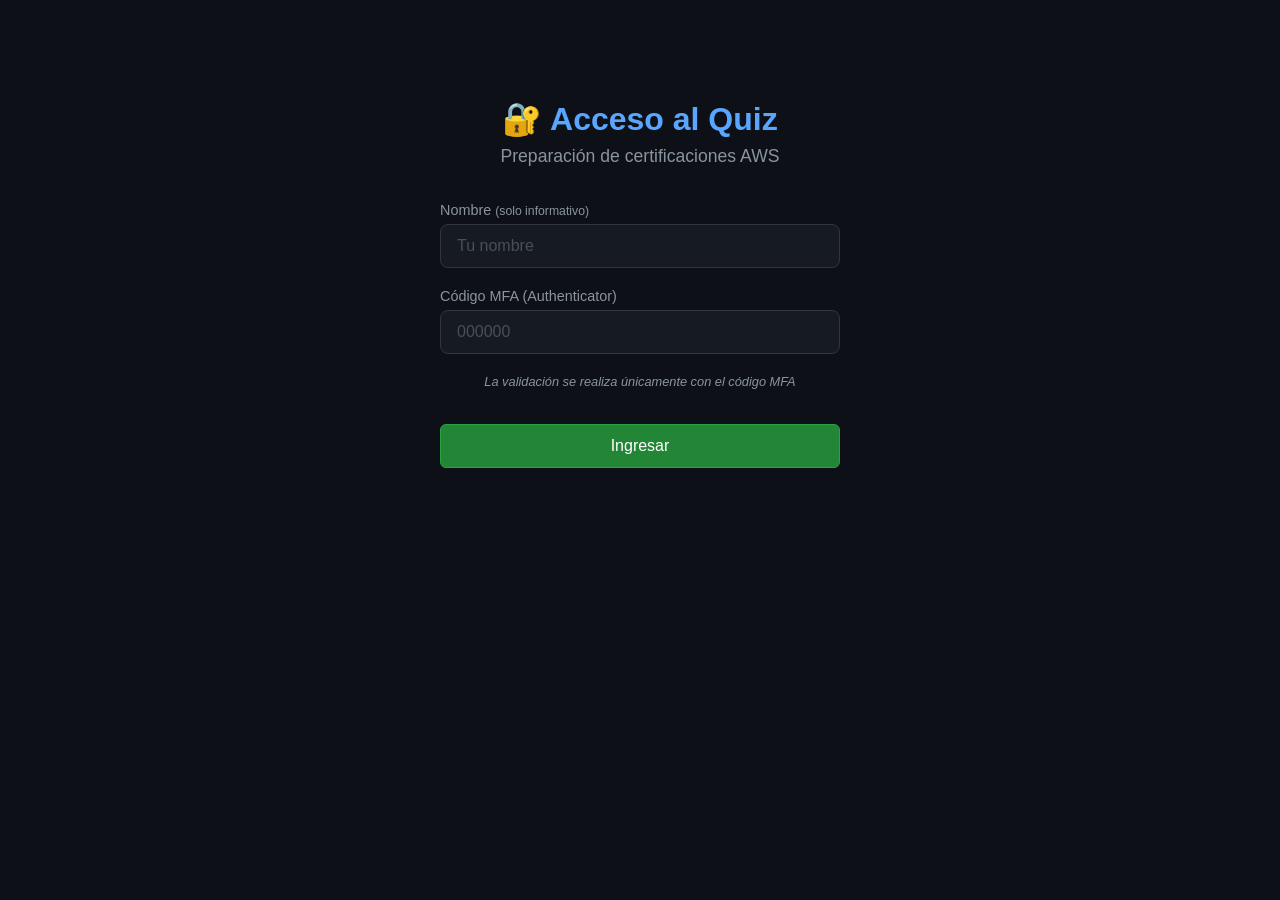
<file: index.html>
<!DOCTYPE html>
<html lang="es">
<head>
    <meta charset="UTF-8">
    <meta name="viewport" content="width=device-width, initial-scale=1.0">
    <title>Quiz de certificaciones AWS</title>
    <link rel="stylesheet" href="styles.css">
</head>
<body>
    <div id="app">
        <!-- Login Screen -->
        <div id="login" class="screen active">
            <div class="login-container">
                <h1>🔐 Acceso al Quiz</h1>
                <p class="subtitle">Preparación de certificaciones AWS</p>
                <form id="login-form" onsubmit="handleLogin(event)">
                    <div class="form-group">
                        <label for="username">Nombre <span class="hint">(solo informativo)</span></label>
                        <input type="text" id="username" placeholder="Tu nombre" maxlength="15" pattern="[A-Za-záéíóúñÁÉÍÓÚÑ\s]+" required autocomplete="off">
                    </div>
                    <div class="form-group">
                        <label for="totp-code">Código MFA (Authenticator)</label>
                        <input type="text" id="totp-code" placeholder="000000" maxlength="6" pattern="[0-9]{6}" required autocomplete="off" inputmode="numeric">
                    </div>
                    <p class="mfa-note">La validación se realiza únicamente con el código MFA</p>
                    <p id="login-error" class="login-error hidden"></p>
                    <button type="submit" class="btn-primary btn-login">Ingresar</button>
                </form>
            </div>
        </div>

        <!-- Selector de certificación -->
        <div id="cert-select" class="screen">
            <div class="user-bar">
                <button onclick="logout()" class="btn-logout">Cerrar sesión</button>
            </div>
            <h1 tabindex="-1" data-focus>🎓 Elegí tu certificación</h1>
            <p class="subtitle">Podés cambiar de certificación en cualquier momento sin cerrar sesión</p>
            <p class="load-error hidden" role="alert"></p>
            <div class="menu-cards" id="cert-cards"></div>
        </div>

        <!-- Menu SAP-C02 -->
        <div id="menu" class="screen">
            <div class="user-bar">
                <button onclick="goToCertSelect()" class="btn-logout">← Cambiar certificación</button>
                <button onclick="logout()" class="btn-logout">Cerrar sesión</button>
            </div>
            <h1 tabindex="-1" data-focus>🎓 AWS Solutions Architect Professional</h1>
            <p class="subtitle">Preparación para el Examen</p>
            <p class="load-error hidden" role="alert"></p>
            <div class="menu-cards">
                <button type="button" class="card" onclick="startExam()">
                    <div class="card-icon">📝</div>
                    <h2>Modo Examen</h2>
                    <p>75 preguntas aleatorias<br>180 minutos<br>Simulación real del examen</p>
                </button>
                <button type="button" class="card" onclick="startPractice()">
                    <div class="card-icon">🎯</div>
                    <h2>Modo Práctica</h2>
                    <p>Preguntas aleatorias<br>Sin límite de tiempo<br>Respuesta inmediata</p>
                </button>
                <button type="button" class="card" onclick="showStudyTopics()">
                    <div class="card-icon">📚</div>
                    <h2>Modo Estudio</h2>
                    <p>Agrupado por temas<br>Pilares AWS<br>Estudio dirigido</p>
                </button>
            </div>
            <p class="menu-busy hidden">Cargando banco…</p>
            <div class="stats-bar">
                <span id="total-questions">0</span> preguntas disponibles
            </div>
        </div>

        <!-- Menu SCS-C03 -->
        <div id="scs-menu" class="screen">
            <div class="user-bar">
                <button onclick="goToCertSelect()" class="btn-logout">← Cambiar certificación</button>
                <button onclick="logout()" class="btn-logout">Cerrar sesión</button>
            </div>
            <h1 tabindex="-1" data-focus>🔐 AWS Security Specialty</h1>
            <p class="subtitle">Preparación para el Examen SCS-C03</p>
            <p class="load-error hidden" role="alert"></p>
            <div class="menu-cards">
                <button type="button" class="card" onclick="startScsExam()">
                    <div class="card-icon">📝</div>
                    <h2>Simulacro real</h2>
                    <p>65 preguntas aleatorias<br>170 minutos<br>Corte 750 de 1000 (escalado estimado)</p>
                </button>
                <button type="button" class="card" onclick="startScsPractice()">
                    <div class="card-icon">🎯</div>
                    <h2>Banco completo</h2>
                    <p>Las 133 preguntas puntuables<br>Sin límite de tiempo<br>Verificar + explicación</p>
                </button>
                <button type="button" class="card" onclick="showScsStudyFilter()">
                    <div class="card-icon">📚</div>
                    <h2>Estudio / Flashcards</h2>
                    <p>520 preguntas de estudio<br>Respuesta, explicación y fuentes<br>Filtro por dominio y test</p>
                </button>

            </div>
            <p class="menu-busy hidden">Cargando banco…</p>
            <div class="stats-bar" id="scs-stats"></div>
        </div>

        <!-- Pantalla de Estudio por Temas (SAP-C02) -->
        <div id="study-topics" class="screen">
            <div class="header-bar">
                <button onclick="goToMenu()">← Volver</button>
                <h2 tabindex="-1" data-focus>Modo Estudio - Seleccionar Tema</h2>
            </div>
            <div id="topics-list" class="topics-grid"></div>
        </div>

        <!-- Filtros de estudio (SCS-C03) -->
        <div id="scs-study-filter" class="screen">
            <div class="header-bar">
                <button onclick="goToMenu()">← Volver</button>
                <h2 tabindex="-1" data-focus>📚 Estudio — Elegí qué repasar</h2>
            </div>
            <p class="load-error hidden" role="alert"></p>
            <div class="form-group">
                <label for="filter-domain">Dominio</label>
                <select id="filter-domain"></select>
            </div>
            <div class="form-group">
                <label for="filter-test">Practice Test</label>
                <select id="filter-test"></select>
            </div>
            <div class="form-group">
                <label for="filter-shuffle"><input type="checkbox" id="filter-shuffle"> Mezclar el orden</label>
            </div>
            <p id="filter-count" aria-live="polite"></p>
            <button id="btn-start-study" class="btn-primary" onclick="startFlashcards()">Empezar</button>
        </div>

        <!-- Flashcard (estudio, HOTSPOT y opciones-imagen) -->
        <div id="flashcard" class="screen">
            <div class="header-bar">
                <button onclick="goToMenu()">← Volver</button>
                <h2 id="fc-heading" tabindex="-1" data-focus>📚 Estudio</h2>
                <span id="fc-counter" class="progress"></span>
            </div>
            <p id="fc-badge" class="fc-badge"></p>
            <p id="fc-img-notice" class="img-notice hidden"></p>
            <div id="fc-question" class="question-text"></div>
            <p id="fc-prompt" class="fc-prompt hidden"></p>
            <button id="fc-reveal" class="btn-primary" onclick="revealFlashcard()">Mostrar respuesta</button>
            <div id="fc-answer-box" class="hidden" tabindex="-1">
                <h3>Respuesta</h3>
                <div id="fc-answer"></div>
                <div id="fc-explanation-box" class="hidden"><h3>Explicación</h3><div id="fc-explanation"></div></div>
                <div id="fc-sources-box" class="hidden"><h3>Fuentes</h3><ul id="fc-sources" class="sources"></ul></div>
            </div>
            <div class="quiz-footer">
                <button id="fc-prev" onclick="fcPrev()">← Anterior</button>
                <button id="fc-next" onclick="fcNext()">Siguiente →</button>
            </div>
        </div>

        <!-- Pantalla de Quiz -->
        <div id="quiz" class="screen">
            <div class="quiz-header">
                <button onclick="endQuiz()">✕ Salir</button>
                <div id="timer" class="timer hidden"></div>
                <div class="progress">
                    <span id="current-q">1</span>/<span id="total-q">75</span>
                </div>
            </div>
            <div id="question-container">
                <p id="img-notice" class="img-notice hidden"></p>
                <div id="question-text" class="question-text" tabindex="-1"></div>
                <p id="select-hint" class="select-hint hidden"></p>
                <fieldset id="options-container" class="options">
                    <legend class="sr-only">Opciones de respuesta</legend>
                </fieldset>
                <p id="answer-feedback" class="answer-feedback hidden" role="status" aria-live="polite"></p>
                <div id="answer-explanation" class="explanation-box hidden">
                    <h3>Explicación</h3>
                    <pre class="explanation"></pre>
                </div>
            </div>
            <div class="quiz-footer">
                <button id="btn-prev" onclick="prevQuestion()" disabled>← Anterior</button>
                <button id="btn-check" onclick="checkAnswer()" class="hidden">Verificar</button>
                <button id="btn-next" onclick="nextQuestion()">Siguiente →</button>
                <button id="btn-finish" onclick="finishExam()" class="hidden btn-finish">Finalizar Examen</button>
            </div>
        </div>

        <!-- Pantalla de Resultados -->
        <div id="results" class="screen">
            <div class="results-container">
                <h2 tabindex="-1" data-focus>📊 Resultados</h2>
                <div id="score-circle" class="score-circle"></div>
                <div id="results-details"></div>
                <button onclick="goToMenu()" class="btn-primary">Volver al Menú</button>
            </div>
        </div>
    </div>
    <script src="app.js"></script>
</body>
</html>
</file>
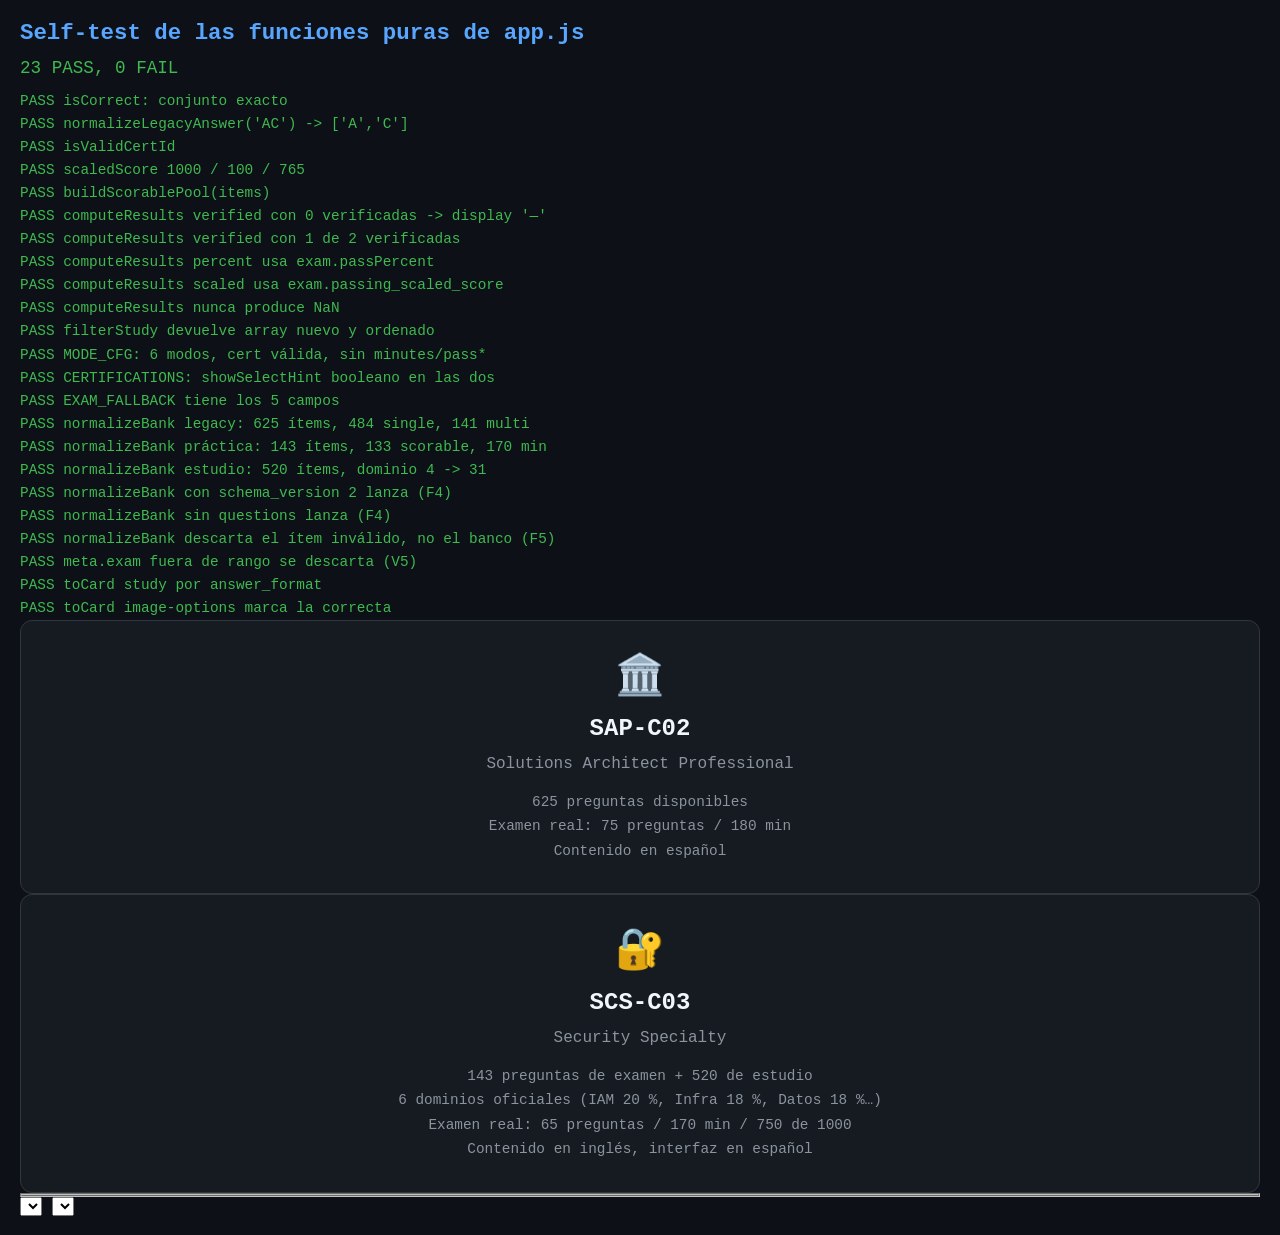
<file: selftest.html>
<!DOCTYPE html>
<html lang="es">
<head>
    <meta charset="UTF-8">
    <title>Self-test — funciones puras de app.js</title>
    <link rel="stylesheet" href="styles.css">
    <style>
        body { padding: 20px; font-family: ui-monospace, Menlo, monospace; }
        .pass { color: #3fb950; }
        .fail { color: #f85149; }
        #out { white-space: pre-wrap; line-height: 1.6; font-size: .9em; }
        h1 { color: #58a6ff; font-size: 1.4em; margin-bottom: 12px; }
        #tally { margin: 12px 0; font-size: 1.1em; }
    </style>
</head>
<body>
    <h1>Self-test de las funciones puras de app.js</h1>
    <p id="tally">Corriendo…</p>
    <div id="out"></div>

    <!-- Nodos mínimos que app.js necesita al cargar. Esta página NO se
         despliega: vercel.json publica index.html de forma literal y no hay
         glob *.html (diseño §5.2). -->
    <div id="cert-cards"></div>
    <fieldset id="options-container"></fieldset>
    <select id="filter-domain"></select>
    <select id="filter-test"></select>
    <div id="flashcard" class="screen"></div>

    <script>
        // app.js corre checkSession() al cargar; sin sesión no toca el DOM
        // de pantallas que esta página no tiene.
        try { sessionStorage.clear(); } catch (e) { /* modo privado */ }
    </script>
    <script src="app.js"></script>
    <script>
    (async function () {
        const out = document.getElementById('out');
        let pass = 0, fail = 0;

        function check(name, fn) {
            let okFlag = false, detail = '';
            try { okFlag = fn() === true; }
            catch (err) { detail = ' — ' + err.message; }
            const line = document.createElement('div');
            line.className = okFlag ? 'pass' : 'fail';
            line.textContent = (okFlag ? 'PASS ' : 'FAIL ') + name + detail;
            out.appendChild(line);
            if (okFlag) { pass++; console.log('PASS', name); }
            else { fail++; console.error('FAIL', name, detail); }
        }

        const eq = (a, b) => JSON.stringify(a) === JSON.stringify(b);

        // ---- funciones puras sin datos externos
        check('isCorrect: conjunto exacto', () =>
            isCorrect(['B', 'A'], ['A', 'B']) === true &&
            isCorrect(['A'], ['A', 'B']) === false &&
            isCorrect(['A', 'C'], ['A', 'B']) === false &&
            isCorrect([], []) === true);

        check("normalizeLegacyAnswer('AC') -> ['A','C']", () =>
            eq(normalizeLegacyAnswer('AC'), ['A', 'C']) &&
            eq(normalizeLegacyAnswer('CA'), ['A', 'C']) &&
            eq(normalizeLegacyAnswer(''), []) &&
            eq(normalizeLegacyAnswer(null), []));

        check('isValidCertId', () =>
            isValidCertId('sap-c02') === true &&
            isValidCertId('scs-c03') === true &&
            isValidCertId('toString') === false &&
            isValidCertId('nope') === false);

        check('scaledScore 1000 / 100 / 765', () =>
            scaledScore(65, 65) === 1000 &&
            scaledScore(0, 65) === 100 &&
            scaledScore(48, 65) === 765);

        check('buildScorablePool(items)', () =>
            buildScorablePool([{ scorable: true }, { scorable: false },
                               { scorable: true }]).length === 2 &&
            buildScorablePool([]).length === 0);

        check("computeResults verified con 0 verificadas -> display '—'",
            () => {
                const r = computeResults({ scoring: 'verified' }, null,
                    [{ correct: ['A'] }, { correct: ['B'] }], {});
                return r.display === '—' && r.isNaN === false &&
                       r.pass === null && r.verified === 0 &&
                       r.detail.indexOf('0 de 2') > -1;
            });

        check('computeResults verified con 1 de 2 verificadas', () => {
            const r = computeResults({ scoring: 'verified' }, null,
                [{ correct: ['A'] }, { correct: ['B'] }],
                { 0: ['A'], '0_checked': true });
            return r.verified === 1 && r.correct === 1 &&
                   r.display === '1 de 1 verificadas' && r.pass === null;
        });

        check('computeResults percent usa exam.passPercent', () => {
            const qs = [];
            for (let i = 0; i < 4; i++) qs.push({ correct: ['A'] });
            const a = { 0: ['A'], 1: ['A'], 2: ['A'], 3: ['B'] };
            const r = computeResults({ scoring: 'percent' },
                { passPercent: 75 }, qs, a);
            return r.display === '75%' && r.pass === true;
        });

        check('computeResults scaled usa exam.passing_scaled_score', () => {
            const qs = [];
            for (let i = 0; i < 65; i++) qs.push({ correct: ['A'] });
            const a = {};
            for (let i = 0; i < 48; i++) a[i] = ['A'];
            const r = computeResults({ scoring: 'scaled' },
                { passing_scaled_score: 750 }, qs, a);
            return r.display === '765' && r.pass === true;
        });

        check('computeResults nunca produce NaN', () => {
            const modes = ['percent', 'scaled', 'verified', null];
            return modes.every(s => {
                const r = computeResults({ scoring: s }, null, [], {});
                return r.isNaN === false &&
                       r.display.indexOf('NaN') === -1;
            });
        });

        check('filterStudy devuelve array nuevo y ordenado', () => {
            const items = [
                { number: 9, domain: 4, test: 1 },
                { number: 2, domain: 4, test: 1 },
                { number: 5, domain: 3, test: 2 }
            ];
            const r = filterStudy(items, 4, 'all');
            return r !== items && r.length === 2 &&
                   r[0].number === 2 && r[1].number === 9 &&
                   items[0].number === 9 &&
                   filterStudy(items, 4, 5).length === 0 &&
                   filterStudy(items, 'all', 'all').length === 3;
        });

        // ---- integridad de MODE_CFG (hallazgos 2, 4 y 9)
        check('MODE_CFG: 6 modos, cert válida, sin minutes/pass*', () => {
            const keys = Object.keys(MODE_CFG);
            if (keys.length !== 6) return false;
            return keys.every(k => {
                const c = MODE_CFG[k];
                if (!isValidCertId(c.cert)) return false;
                if ('minutes' in c || 'passScaled' in c ||
                    'passPercent' in c) return false;
                if (typeof c.timed !== 'boolean') return false;
                if (c.screen === 'quiz') {
                    return typeof c.showCheck === 'boolean' &&
                           typeof c.showFinish === 'boolean' &&
                           typeof c.hideNextOnLast === 'boolean' &&
                           typeof c.confirmExit === 'boolean';
                }
                return true;
            });
        });

        check('CERTIFICATIONS: showSelectHint booleano en las dos', () =>
            Object.keys(CERTIFICATIONS).length === 2 &&
            Object.keys(CERTIFICATIONS).every(k =>
                typeof CERTIFICATIONS[k].showSelectHint === 'boolean' &&
                typeof CERTIFICATIONS[k].dataFiles === 'object' &&
                typeof CERTIFICATIONS[k].dataFiles.practice === 'string'));

        check('EXAM_FALLBACK tiene los 5 campos', () =>
            EXAM_FALLBACK.questions === 65 &&
            EXAM_FALLBACK.minutes === 170 &&
            EXAM_FALLBACK.passing_scaled_score === 750 &&
            EXAM_FALLBACK.scale_min === 100 &&
            EXAM_FALLBACK.scale_max === 1000);

        // ---- normalizeBank contra los tres archivos reales
        const legacyRaw = await (await fetch('questions.json')).json();
        const practiceRaw =
            await (await fetch('scs-c03-practica.json')).json();
        const studyRaw = await (await fetch('scs-c03-estudio.json')).json();

        check('normalizeBank legacy: 625 ítems, 484 single, 141 multi', () => {
            const b = normalizeBank(legacyRaw, CERTIFICATIONS['sap-c02']);
            const multi = b.questions.filter(q => q.correct.length > 1);
            const single = b.questions.filter(q => q.correct.length === 1);
            const q483 = b.questions.find(q => q.number === 483);
            return b.meta.schema_version === 0 &&
                   b.questions.length === 625 &&
                   single.length === 484 && multi.length === 141 &&
                   !!q483 && Object.keys(q483.options).length === 3 &&
                   q483.id === 'SAP483' && q483.scorable === true;
        });

        check('normalizeBank práctica: 143 ítems, 133 scorable, 170 min',
            () => {
                const b = normalizeBank(practiceRaw,
                                        CERTIFICATIONS['scs-c03']);
                const hot = b.questions.filter(q => q.type === 'hotspot');
                return b.meta.schema_version === 1 &&
                       b.questions.length === 143 &&
                       buildScorablePool(b.questions).length === 133 &&
                       hot.length === 7 &&
                       b.meta.exam.minutes === 170 &&
                       b.meta.exam.passing_scaled_score === 750;
            });

        check('normalizeBank estudio: 520 ítems, dominio 4 -> 31', () => {
            const b = normalizeBank(studyRaw, CERTIFICATIONS['scs-c03']);
            return b.questions.length === 520 &&
                   filterStudy(b.questions, 4, 'all').length === 31 &&
                   filterStudy(b.questions, 4, 5).length === 0 &&
                   filterStudy(b.questions, 'all', 3).length === 65;
        });

        check('normalizeBank con schema_version 2 lanza (F4)', () => {
            try {
                normalizeBank({ meta: { schema_version: 2 }, questions: [] },
                              CERTIFICATIONS['scs-c03']);
                return false;
            } catch (err) { return err instanceof FormatError; }
        });

        check('normalizeBank sin questions lanza (F4)', () => {
            try {
                normalizeBank({ meta: { schema_version: 1 } },
                              CERTIFICATIONS['scs-c03']);
                return false;
            } catch (err) { return err instanceof FormatError; }
        });

        check('normalizeBank descarta el ítem inválido, no el banco (F5)',
            () => {
                const b = normalizeBank({
                    meta: { schema_version: 1, set: 'practice-exam' },
                    questions: [
                        { id: 'AQ1', type: 'mcq', question: 'ok',
                          options: { A: 'a', B: 'b' }, correct_answer: ['A'],
                          scorable: true },
                        { id: 'AQ2', type: 'mcq', question: 'mala',
                          options: { A: 'a' }, correct_answer: ['Z'] }
                    ]
                }, CERTIFICATIONS['scs-c03']);
                return b.questions.length === 1 && b.dropped === 1;
            });

        check('meta.exam fuera de rango se descarta (V5)', () => {
            const b = normalizeBank({
                meta: { schema_version: 1, set: 'practice-exam',
                        exam: { minutes: 0, passing_scaled_score: 750 } },
                questions: [{ id: 'AQ1', type: 'mcq', question: 'ok',
                              options: { A: 'a', B: 'b' },
                              correct_answer: ['A'], scorable: true }]
            }, CERTIFICATIONS['scs-c03']);
            return b.meta.exam === null;
        });

        check('toCard study por answer_format', () => {
            const c = toCard({
                id: 'Q54', test: 1, domain_name: 'Data Protection',
                question: 'q', prompt: 'p', answer: ['{ }'],
                answer_format: 'code', explanation: 'e',
                sources: ['https://x.example.com/a']
            }, 'study');
            return c.answer.type === 'code' && c.prompt === 'p' &&
                   c.badge.indexOf('Q54') === 0 &&
                   c.hasMissingImages === false;
        });

        check('toCard image-options marca la correcta', () => {
            const c = toCard({
                id: 'AQ4', type: 'mcq', question: 'q',
                options: { A: 'a', B: 'b' }, correct: ['B'],
                explanation: null, hasMissingImages: true,
                imageDependency: 'options'
            }, 'image-options');
            return c.answer.type === 'options' &&
                   c.answer.values[1].indexOf('✓ B.') === 0 &&
                   c.imageDependency === 'options';
        });

        const tally = document.getElementById('tally');
        tally.textContent = pass + ' PASS, ' + fail + ' FAIL';
        tally.className = fail ? 'fail' : 'pass';
    })().catch(err => {
        const tally = document.getElementById('tally');
        tally.textContent = 'El self-test se cayó: ' + err.message;
        tally.className = 'fail';
        console.error(err);
    });
    </script>
</body>
</html>
</file>
<file: styles.css>
* { margin: 0; padding: 0; box-sizing: border-box; }

body {
    font-family: -apple-system, BlinkMacSystemFont, 'Segoe UI', Roboto, sans-serif;
    background: #0d1117;
    color: #e6edf3;
    min-height: 100vh;
}

.screen { display: none; padding: 20px; max-width: 900px; margin: 0 auto; }
.screen.active { display: block; }

/* Login */
.login-container {
    max-width: 400px;
    margin: 80px auto 0;
    text-align: center;
}
.login-container h1 { font-size: 2em; color: #58a6ff; margin-bottom: 8px; }
.login-container .subtitle { color: #8b949e; margin-bottom: 35px; }

.form-group {
    margin-bottom: 20px;
    text-align: left;
}
.form-group label {
    display: block;
    color: #8b949e;
    font-size: 0.9em;
    margin-bottom: 6px;
}
.form-group input {
    width: 100%;
    padding: 12px 16px;
    background: #161b22;
    border: 1px solid #30363d;
    border-radius: 8px;
    color: #e6edf3;
    font-size: 1em;
    outline: none;
    transition: border-color 0.2s;
}
.form-group input:focus {
    border-color: #58a6ff;
}
.form-group input::placeholder { color: #484f58; }

.login-error {
    color: #f85149;
    font-size: 0.9em;
    margin-bottom: 15px;
    padding: 10px;
    background: rgba(248,81,73,0.1);
    border-radius: 6px;
}

.mfa-note {
    color: #8b949e;
    font-size: 0.8em;
    font-style: italic;
    margin-bottom: 15px;
}

.hint {
    color: #8b949e;
    font-size: 0.85em;
    font-weight: normal;
}

.btn-login {
    width: 100%;
    padding: 14px;
    font-size: 1.05em;
    margin-top: 10px;
}

/* User bar */
.user-bar {
    display: flex;
    justify-content: space-between;
    align-items: center;
    margin-bottom: 20px;
    padding: 10px 0;
    border-bottom: 1px solid #21262d;
}
.user-bar span { color: #8b949e; font-size: 0.9em; }
.btn-logout {
    background: transparent;
    border: 1px solid #30363d;
    color: #8b949e;
    padding: 6px 12px;
    border-radius: 6px;
    cursor: pointer;
    font-size: 0.85em;
}
.btn-logout:hover { color: #f85149; border-color: #f85149; }

/* Menu */
#menu { text-align: center; padding-top: 60px; }
#menu h1 { font-size: 2.2em; color: #58a6ff; margin-bottom: 8px; }
.subtitle { color: #8b949e; font-size: 1.1em; margin-bottom: 40px; }

.menu-cards { display: grid; grid-template-columns: repeat(auto-fit, minmax(250px, 1fr)); gap: 20px; margin-bottom: 30px; }
.card {
    background: #161b22;
    border: 1px solid #30363d;
    border-radius: 12px;
    padding: 30px 20px;
    cursor: pointer;
    transition: all 0.2s;
}
.card:hover { border-color: #58a6ff; transform: translateY(-3px); box-shadow: 0 4px 20px rgba(88,166,255,0.1); }
.card-icon { font-size: 2.5em; margin-bottom: 15px; }
.card h2 { color: #f0f6fc; margin-bottom: 10px; }
.card p { color: #8b949e; line-height: 1.6; }

.stats-bar { color: #8b949e; font-size: 0.9em; }

/* Study Topics */
.header-bar { display: flex; align-items: center; gap: 15px; margin-bottom: 25px; }
.header-bar button { background: #21262d; border: 1px solid #30363d; color: #e6edf3; padding: 8px 16px; border-radius: 6px; cursor: pointer; }
.header-bar button:hover { background: #30363d; }

.topics-grid { display: grid; grid-template-columns: repeat(auto-fit, minmax(280px, 1fr)); gap: 15px; }
.topic-card {
    background: #161b22;
    border: 1px solid #30363d;
    border-radius: 10px;
    padding: 20px;
    cursor: pointer;
    transition: all 0.2s;
}
.topic-card:hover { border-color: #58a6ff; }
.topic-card h3 { color: #58a6ff; margin-bottom: 8px; font-size: 1em; }
.topic-card .count { color: #8b949e; font-size: 0.85em; }

/* Quiz */
.quiz-header {
    display: flex; justify-content: space-between; align-items: center;
    padding: 15px 0; border-bottom: 1px solid #30363d; margin-bottom: 25px;
}
.quiz-header button { background: #21262d; border: 1px solid #30363d; color: #e6edf3; padding: 8px 14px; border-radius: 6px; cursor: pointer; }
.timer { background: #1c2128; padding: 8px 16px; border-radius: 6px; font-family: monospace; font-size: 1.1em; color: #f0883e; }
.progress { color: #8b949e; font-size: 0.95em; }

.question-text { font-size: 1.1em; line-height: 1.7; margin-bottom: 25px; white-space: pre-wrap; }

.options { display: flex; flex-direction: column; gap: 12px; }
.option {
    background: #161b22;
    border: 2px solid #30363d;
    border-radius: 8px;
    padding: 15px 20px;
    cursor: pointer;
    transition: all 0.15s;
    display: flex; align-items: flex-start; gap: 12px;
}
.option:hover { border-color: #58a6ff; background: #1c2128; }
.option.selected { border-color: #58a6ff; background: #1c2128; }
.option.correct { border-color: #3fb950; background: #0d2818; }
.option.incorrect { border-color: #f85149; background: #2d1215; }
.option-letter {
    background: #30363d; min-width: 30px; height: 30px;
    border-radius: 50%; display: flex; align-items: center; justify-content: center;
    font-weight: bold; font-size: 0.85em; flex-shrink: 0;
}
.option.selected .option-letter { background: #58a6ff; color: #0d1117; }
.option.correct .option-letter { background: #3fb950; color: #0d1117; }
.option.incorrect .option-letter { background: #f85149; color: #0d1117; }
.option-text { padding-top: 4px; line-height: 1.5; }

.quiz-footer { display: flex; justify-content: space-between; align-items: center; margin-top: 30px; padding-top: 20px; border-top: 1px solid #30363d; }
.quiz-footer button { background: #21262d; border: 1px solid #30363d; color: #e6edf3; padding: 10px 20px; border-radius: 6px; cursor: pointer; font-size: 0.95em; }
.quiz-footer button:hover { background: #30363d; }
.quiz-footer button:disabled { opacity: 0.4; cursor: not-allowed; }
.btn-finish { background: #238636 !important; border-color: #2ea043 !important; }
.btn-finish:hover { background: #2ea043 !important; }
.btn-primary { background: #238636; border: 1px solid #2ea043; color: #fff; padding: 12px 24px; border-radius: 6px; cursor: pointer; font-size: 1em; margin-top: 20px; }

.hidden { display: none !important; }

/* Results */
.results-container { text-align: center; padding-top: 40px; }
.results-container h2 { font-size: 1.8em; margin-bottom: 30px; }
.score-circle {
    width: 180px; height: 180px; border-radius: 50%;
    display: flex; align-items: center; justify-content: center;
    margin: 0 auto 30px; font-size: 2.5em; font-weight: bold;
}
.score-pass { background: rgba(63,185,80,0.15); border: 4px solid #3fb950; color: #3fb950; }
.score-fail { background: rgba(248,81,73,0.15); border: 4px solid #f85149; color: #f85149; }
#results-details { color: #8b949e; line-height: 1.8; margin-bottom: 20px; }

@media (max-width: 600px) {
    .menu-cards { grid-template-columns: 1fr; }
    #menu h1 { font-size: 1.6em; }
    .question-text { font-size: 1em; }
}

/* ===================================================================
   Multi-certificación: foco visible, teclado, fieldset y preformateado
   =================================================================== */

:is(.cert-card, .card, .topic-card, button, input, select, a):focus-visible {
    outline: 2px solid #58a6ff;
    outline-offset: 2px;
}
.option:focus-within { border-color: #58a6ff; }
.sr-only {
    position: absolute; width: 1px; height: 1px; padding: 0; margin: -1px;
    overflow: hidden; clip: rect(0 0 0 0); white-space: nowrap; border: 0;
}

/* el fieldset trae borde groove + padding del user-agent */
fieldset.options { border: 0; padding: 0; margin: 0; min-width: 0; }

/* las pantallas nuevas no heredan el centrado que #menu aporta */
#cert-select, #scs-menu { text-align: center; padding-top: 60px; }
#cert-select h1, #scs-menu h1 { font-size: 2.2em; color: #58a6ff; margin-bottom: 8px; }
#cert-select .user-bar, #scs-menu .user-bar, #menu .user-bar { text-align: left; }

.cert-name { color: #f0f6fc; margin-bottom: 12px; }
.cert-facts { list-style: none; color: #8b949e; font-size: 0.9em; line-height: 1.7; }

/* los radio/checkbox nativos no tienen estilo en el tema oscuro */
.option input { accent-color: #58a6ff; width: 18px; height: 18px; flex-shrink: 0; margin-top: 6px; }
.option { cursor: pointer; }
.option-mark { margin-left: auto; font-size: 0.8em; white-space: nowrap; }
.option.correct .option-mark { color: #3fb950; }
.option.incorrect .option-mark { color: #f85149; }
.select-hint { color: #d29922; font-size: 0.9em; margin-bottom: 10px; }
.answer-feedback { margin-top: 15px; font-size: 0.95em; color: #e6edf3; }

/* texto multilínea del banco */
.option-text { white-space: pre-wrap; }
pre.explanation, pre.answer-code {
    white-space: pre-wrap;
    overflow-x: auto;
    font-family: ui-monospace, SFMono-Regular, Menlo, monospace;
    font-size: 0.85em;
    background: #161b22;
    border: 1px solid #30363d;
    border-radius: 6px;
    padding: 12px;
    margin: 0;
}
pre.explanation-empty { color: #8b949e; font-style: italic; }
.explanation-box { margin-top: 20px; text-align: left; }
.explanation-box h3 { font-size: 1em; color: #58a6ff; margin-bottom: 8px; }

/* flashcards */
#flashcard { text-align: left; }
#flashcard h3 { font-size: 1em; color: #58a6ff; margin: 20px 0 8px; }
.flashcard-answer { white-space: pre-wrap; text-align: left; line-height: 1.6; }
ol.flashcard-answer, ul.flashcard-answer { padding-left: 22px; }
ol.flashcard-answer li, ul.flashcard-answer li { margin-bottom: 8px; }
.fc-badge { color: #8b949e; font-size: 0.85em; margin-bottom: 10px; }
.fc-prompt { font-weight: 600; margin: 10px 0 20px; }
#fc-answer-box { margin-top: 10px; }
.sources { list-style: none; text-align: left; }
.sources li { margin-bottom: 6px; }
.sources a { color: #58a6ff; word-break: break-all; font-size: 0.9em; }

/* botones que se ven como las tarjetas actuales */
button.card, button.topic-card {
    font: inherit; text-align: center; width: 100%; color: inherit;
}
button.topic-card { text-align: left; }
button.card[disabled] { opacity: 0.5; cursor: progress; }

.img-notice {
    color: #d29922; background: rgba(210,153,34,0.08);
    border-left: 3px solid #d29922;
    padding: 8px 12px; font-size: 0.85em; margin-bottom: 15px;
    text-align: left;
}
.load-error {
    color: #f85149; background: rgba(248,81,73,0.1); border-radius: 6px;
    padding: 10px; margin-bottom: 15px; text-align: left;
}
.menu-busy { color: #8b949e; font-size: 0.9em; margin-bottom: 8px; }
.btn-retry {
    background: #21262d; border: 1px solid #30363d; color: #e6edf3;
    padding: 4px 12px; border-radius: 6px; cursor: pointer;
    font-size: 0.85em; margin-left: 8px;
}

/* resultados sin pass/fail (banco completo): el texto no es un porcentaje */
.score-circle.score-text {
    border: 4px solid #30363d; background: #161b22;
    font-size: 1em; font-weight: 600; padding: 24px;
    text-align: center; line-height: 1.4;
}

.form-group select {
    width: 100%; padding: 12px 16px; background: #161b22;
    border: 1px solid #30363d; border-radius: 8px; color: #e6edf3;
    font-size: 1em;
}
#btn-start-study[disabled] { opacity: 0.4; cursor: not-allowed; }
#filter-count { color: #8b949e; font-size: 0.9em; }

@media (max-width: 600px) {
    #cert-select h1, #scs-menu h1 { font-size: 1.6em; }
}
</file>
